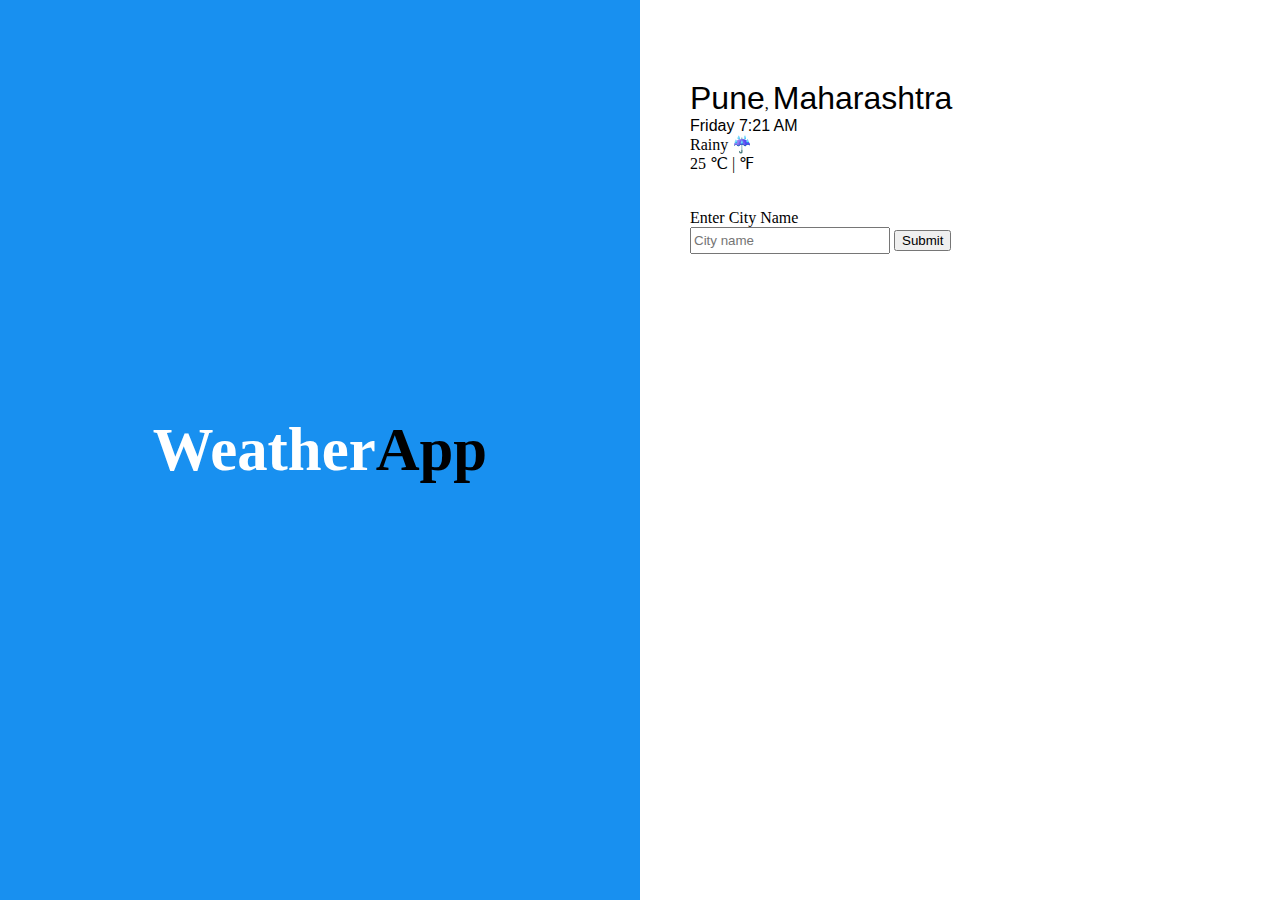
<file: index.html>
<!-- Author:Ranjith 
     Description : Simple weather application designed and developed to view 
     the weather details of the city based on the search.  -->
<html lang="en">
    <head>
        <title>Weather App</title>
        <link rel="stylesheet" href="app.css">
        <meta charset="UTF-8">
    </head>
    <body>
        <div class="row">
            <div class="column1">
                <h1>Weather<span>App</span></h1>
            </div>
            <div class="column2">
                <div class="cityName">
                   <p id='city'>Pune</p>, <p id='state'>Maharashtra</p>
                        <div class="DateTime">
                        <p id="day">Tuesday</p>
                        <p id="time">11pm</p> 
                        </div>
                        <p id="weather">Rainy ☔</p><br>
                        <p id="temp">25</p>
                        <span class="celsius" onclick=showInput()>&#8451</span>
                   <span>|</span>
                   <span class="fahrenheit" onclick=fahrenheit()>&#8457</span>
                        <br><br><br>
                        <label for="city">Enter City Name</label><br>
                        <input type="text" id="list" list="datalist" name="cities" placeholder="City name">
                        <datalist id="datalist">
                        <option value="Pune">Pune</option>
                        <option value="Chennai">Chennai</option>
                        <option value="Kolhapur">Kolhapur</option>
                        <option value="Bengaluru">Bengaluru</option>
                        <option value="Lucknow">Lucknow</option>
                        <option value="Bhopal">Bhopal</option>
                        </datalist>       <input type="submit" onclick="showInput();"><br/>
                </div> 
            </div>
        </div> 
    </body>
    <!-- using functions to get weather report of a city -->
    <script src="app.js"></script>
    <!-- using classes and objects to get weather report of a city -->
    <script src="weatherdata.js"></script>
</html>
</file>
<file: app.css>
body{
    width: 100%;
    height: 100%;
    margin: 0;
    padding: 0;
}
* {
    box-sizing: border-box;
  }
  .fahrenheit{
    cursor: pointer;
  }
  .celsius{
    cursor: pointer;
  }
.cityName{
    font-size: 1em;
    margin-left: 50px;
    margin-top: 80px;
    text-align: left;
}
#list{
  width:15em;
  height:2em; 
}
span{
  color:black;
}
.column1 h1{
  color: white;
}
#day{
  font-family: Arial, Helvetica, sans-serif;
  font-size: 1em;
}
#city{
  font-family: Arial, Helvetica, sans-serif;
  font-size: 2em;
}
#state{
  font-family: Arial, Helvetica, sans-serif;
  font-size: 2em;
}

#temp{
  font-size: 1em;
  margin-top: 4em;
}
.column1{
    float: left;
    display: flex;
    align-items: center;
    justify-content: center;
    background-color: #1890f0;
    text-align: center;
    width: 50%;
    padding: 150px; 
    height:100%;
  }
  .column2{
    background-color:white;
    float: left;
  }
.DateTime{
    font-family: Arial, Helvetica, sans-serif, Times, serif;
    font-style: normal;
    font-size: "50";
}
p{
  font-size: 1em;
   display:inline;
}
h1{
  font-size: 3.8em;
}
</file>
